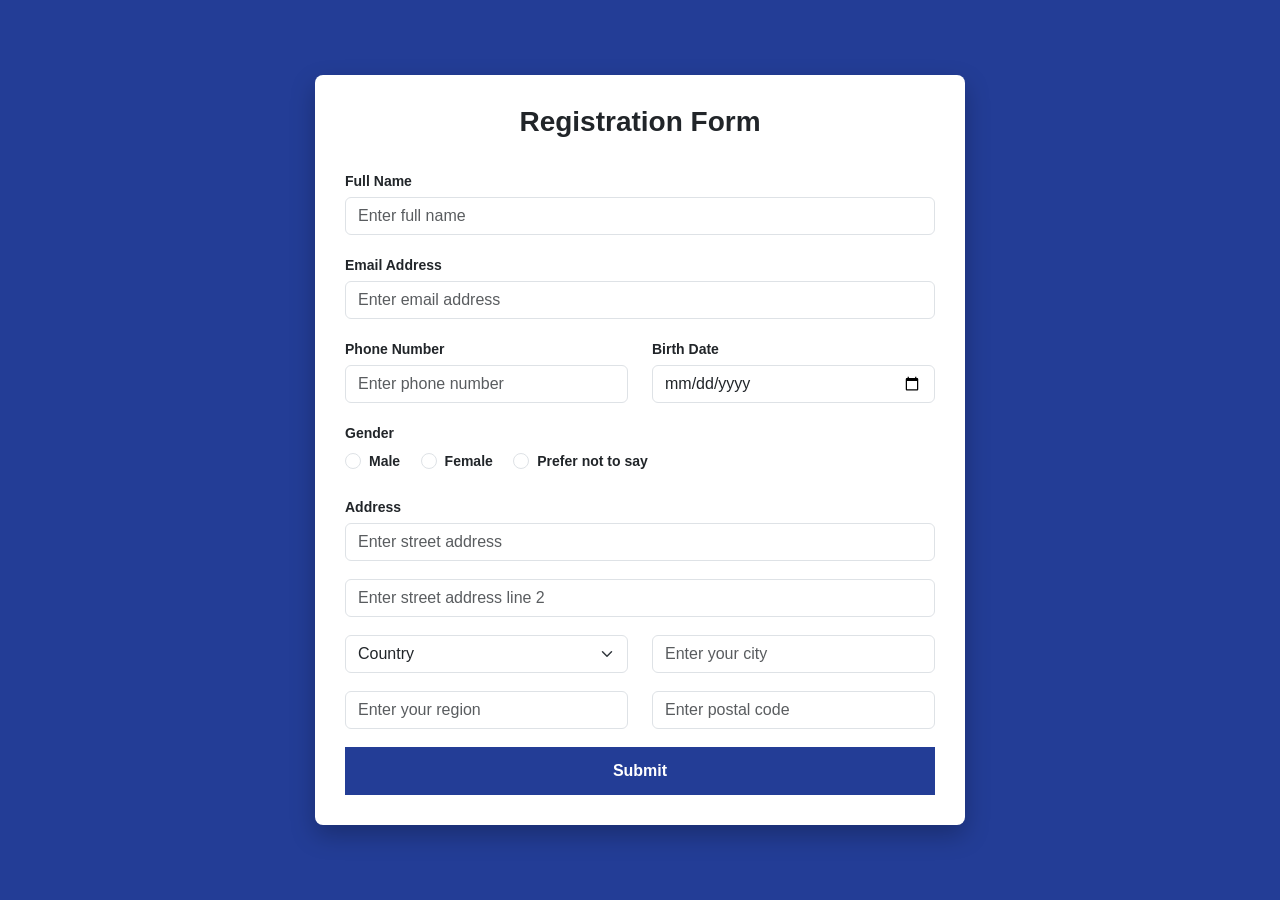
<file: Day 2/index.html>
<!DOCTYPE html>
<html lang="en">
<head>
<meta charset="UTF-8">
<meta name="viewport" content="width=device-width, initial-scale=1.0">
<title>Student Registration</title>

<link href="https://cdn.jsdelivr.net/npm/bootstrap@5.3.3/dist/css/bootstrap.min.css" rel="stylesheet">
<link rel="stylesheet" href="style.css">

</head>

<body>

<div class="form-box">

<h3>Registration Form</h3>

<form>

<label>Full Name</label>
<input type="text" class="form-control" placeholder="Enter full name">

<label>Email Address</label>
<input type="email" class="form-control" placeholder="Enter email address">

<div class="row">

<div class="col-md-6">
<label>Phone Number</label>
<input type="tel" class="form-control" placeholder="Enter phone number">
</div>

<div class="col-md-6">
<label>Birth Date</label>
<input type="date" class="form-control">
</div>

</div>

<label>Gender</label>

<div class="mb-3">

<div class="form-check form-check-inline">
<input class="form-check-input" type="radio" name="gender">
<label class="form-check-label">Male</label>
</div>

<div class="form-check form-check-inline">
<input class="form-check-input" type="radio" name="gender">
<label class="form-check-label">Female</label>
</div>

<div class="form-check form-check-inline">
<input class="form-check-input" type="radio" name="gender">
<label class="form-check-label">Prefer not to say</label>
</div>

</div>

<label>Address</label>

<input type="text"
class="form-control"
placeholder="Enter street address">

<input type="text"
class="form-control"
placeholder="Enter street address line 2">

<div class="row">

<div class="col-md-6">

<select class="form-select">
<option selected>Country</option>
<option>India</option>
<option>USA</option>
<option>Canada</option>
<option>Australia</option>
</select>

</div>

<div class="col-md-6">

<input
type="text"
class="form-control"
placeholder="Enter your city">

</div>

</div>

<div class="row">

<div class="col-md-6">

<input
type="text"
class="form-control"
placeholder="Enter your region">

</div>

<div class="col-md-6">

<input
type="text"
class="form-control"
placeholder="Enter postal code">

</div>

</div>

<button class="btn-submit">
Submit
</button>

</form>

</div>

<script src="https://cdn.jsdelivr.net/npm/bootstrap@5.3.3/dist/js/bootstrap.bundle.min.js"></script>

</body>
</html>
</file>
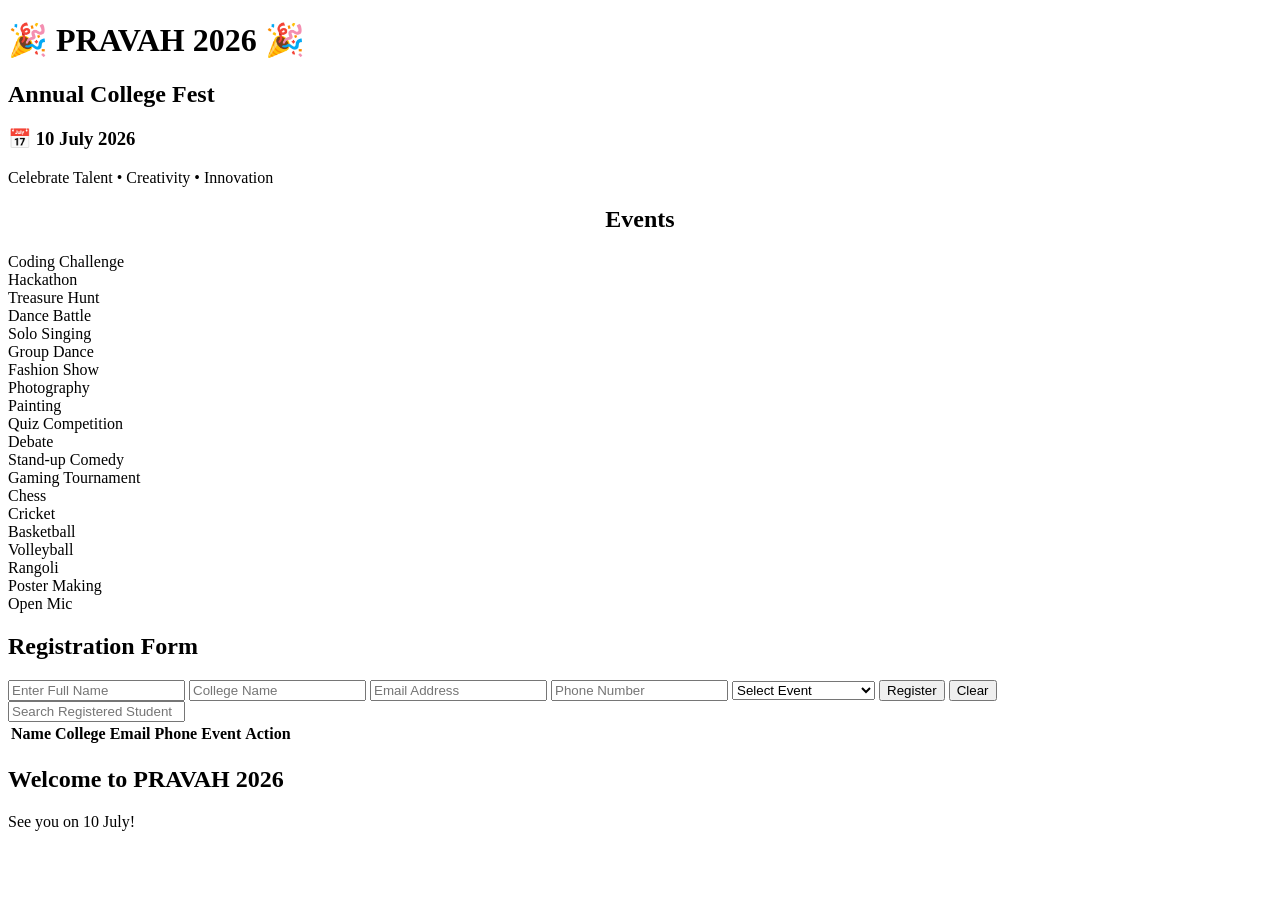
<file: Day 5/index.html>
<!DOCTYPE html>
<html lang="en">
<head>
<meta charset="UTF-8">
<meta name="viewport" content="width=device-width, initial-scale=1.0">
<title>PRAVAH 2026 College Fest</title>

</head>

<body>

<header>
<h1>🎉 PRAVAH 2026 🎉</h1>
<h2>Annual College Fest</h2>
<h3>📅 10 July 2026</h3>
<p>Celebrate Talent • Creativity • Innovation</p>
</header>

<div class="container">

<h2 style="text-align:center;">Events</h2>

<div class="events">

<div class="event">Coding Challenge</div>
<div class="event">Hackathon</div>
<div class="event">Treasure Hunt</div>
<div class="event">Dance Battle</div>
<div class="event">Solo Singing</div>
<div class="event">Group Dance</div>
<div class="event">Fashion Show</div>
<div class="event">Photography</div>
<div class="event">Painting</div>
<div class="event">Quiz Competition</div>
<div class="event">Debate</div>
<div class="event">Stand-up Comedy</div>
<div class="event">Gaming Tournament</div>
<div class="event">Chess</div>
<div class="event">Cricket</div>
<div class="event">Basketball</div>
<div class="event">Volleyball</div>
<div class="event">Rangoli</div>
<div class="event">Poster Making</div>
<div class="event">Open Mic</div>

</div>

<form id="regForm">

<h2>Registration Form</h2>

<input type="text" id="name" placeholder="Enter Full Name">

<input type="text" id="college" placeholder="College Name">

<input type="email" id="email" placeholder="Email Address">

<input type="tel" id="phone" placeholder="Phone Number">

<select id="event">
<option value="">Select Event</option>
<option>Coding Challenge</option>
<option>Hackathon</option>
<option>Treasure Hunt</option>
<option>Dance Battle</option>
<option>Solo Singing</option>
<option>Group Dance</option>
<option>Fashion Show</option>
<option>Photography</option>
<option>Painting</option>
<option>Quiz Competition</option>
<option>Debate</option>
<option>Stand-up Comedy</option>
<option>Gaming Tournament</option>
<option>Chess</option>
<option>Cricket</option>
<option>Basketball</option>
<option>Volleyball</option>
<option>Rangoli</option>
<option>Poster Making</option>
<option>Open Mic</option>
</select>

<button class="register" type="submit">Register</button>
<button class="clear" type="reset">Clear</button>

</form>

<div class="search">
<input type="text" id="search" placeholder="Search Registered Student">
</div>

<table>

<thead>
<tr>
<th>Name</th>
<th>College</th>
<th>Email</th>
<th>Phone</th>
<th>Event</th>
<th>Action</th>
</tr>
</thead>

<tbody id="tableBody"></tbody>

</table>

</div>

<footer>
<h2>Welcome to PRAVAH 2026</h2>
<p>See you on 10 July!</p>
</footer>

<script src="script.js"></script>
</body>
</html>
</file>
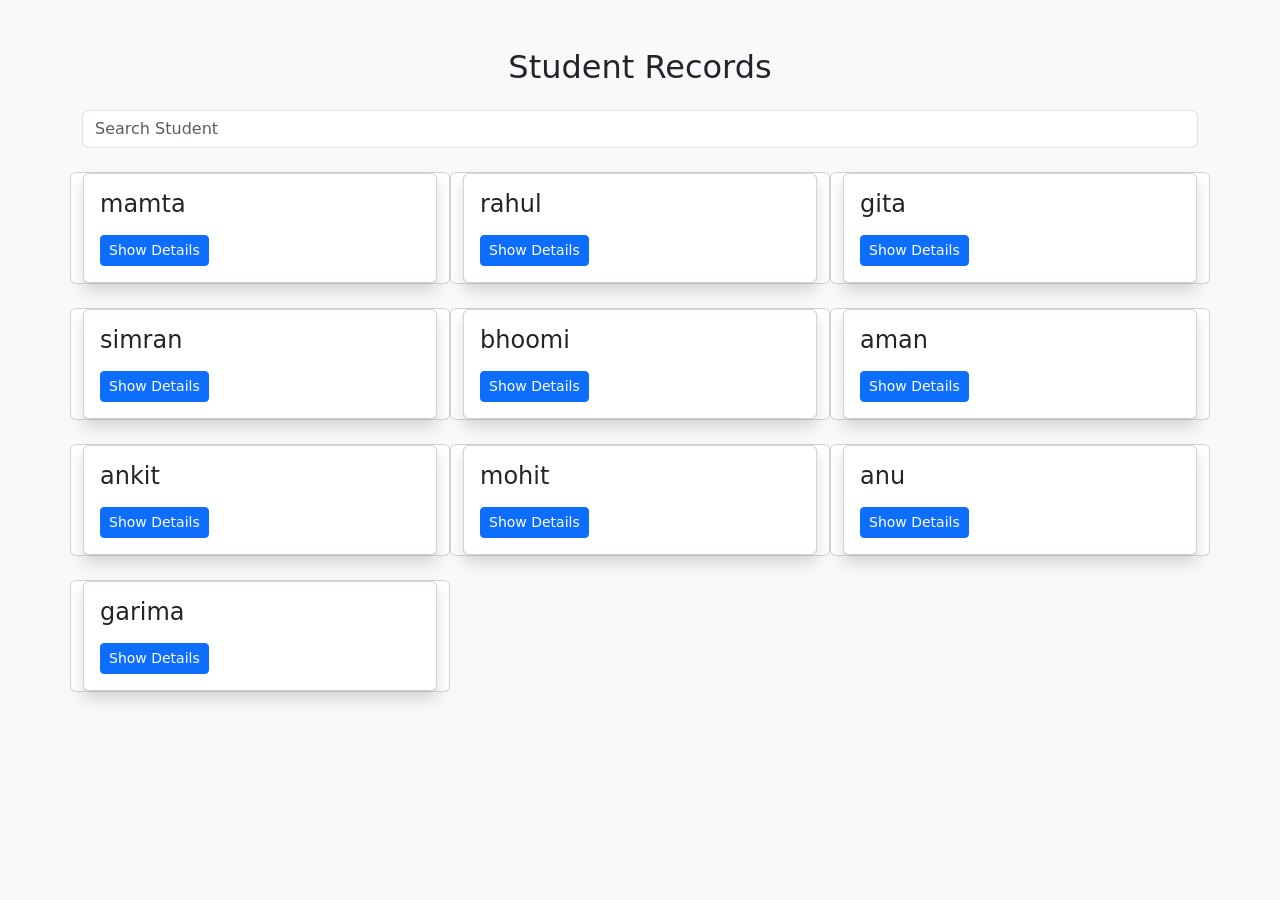
<file: Day 6/index.html>
<!DOCTYPE html>
<html lang="en">
<head>
    <meta charset="UTF-8">
    <meta name="viewport" content="width=device-width, initial-scale=1.0">
    <title>Document</title>

    <!-- Bootstrap CSS -->
    <link href="https://cdn.jsdelivr.net/npm/bootstrap@5.3.3/dist/css/bootstrap.min.css" rel="stylesheet">

    <!-- jQuery -->
    <script src="https://code.jquery.com/jquery-3.7.1.min.js"></script>
</head>

<body class="bg-light">

    <div class="container py-5">
        <h2 class="text-center mb-4">Student Records</h2>

        <input type="text" id="search" class="form-control mb-4"
            placeholder="Search Student">

        <div id="container" class="row g-4"></div>
    </div>

    <script>

        const students = [
            {name:"mamta",branch:"cse",cgpa:8.8},
            {name:"rahul",branch:"ece",cgpa:8.1},
            {name:"gita",branch:"ec",cgpa:8.9},
            {name:"simran",branch:"it",cgpa:8.2},
            {name:"bhoomi",branch:"iot",cgpa:8.8},
            {name:"aman",branch:"civil",cgpa:8.8},
            {name:"ankit",branch:"it",cgpa:8.8},
            {name:"mohit",branch:"cse",cgpa:8.8},
            {name:"anu",branch:"cse",cgpa:8.8},
            {name:"garima",branch:"cse",cgpa:8.8}
        ];

        let html = "";

        for (let i = 0; i < students.length; i++) {

            html += `
            <div class="col-md-4 card item">
                <div class="card shadow">
                    <div class="card-body">
                        <h4>${students[i].name}</h4>

                        <button class="btn btn-primary btn-sm mt-2">
                            Show Details
                        </button>

                        <div class="details mt-3" style="display:none">
                            <p><strong>Branch:</strong> ${students[i].branch}</p>
                            <p><strong>CGPA:</strong> ${students[i].cgpa}</p>
                        </div>

                    </div>
                </div>
            </div>
            `;
        }

        document.getElementById("container").innerHTML = html;

        $(document).on("click", ".btn", function () {
            $(this).next(".details").toggle();
        });

    </script>

</body>
</html>
</file>
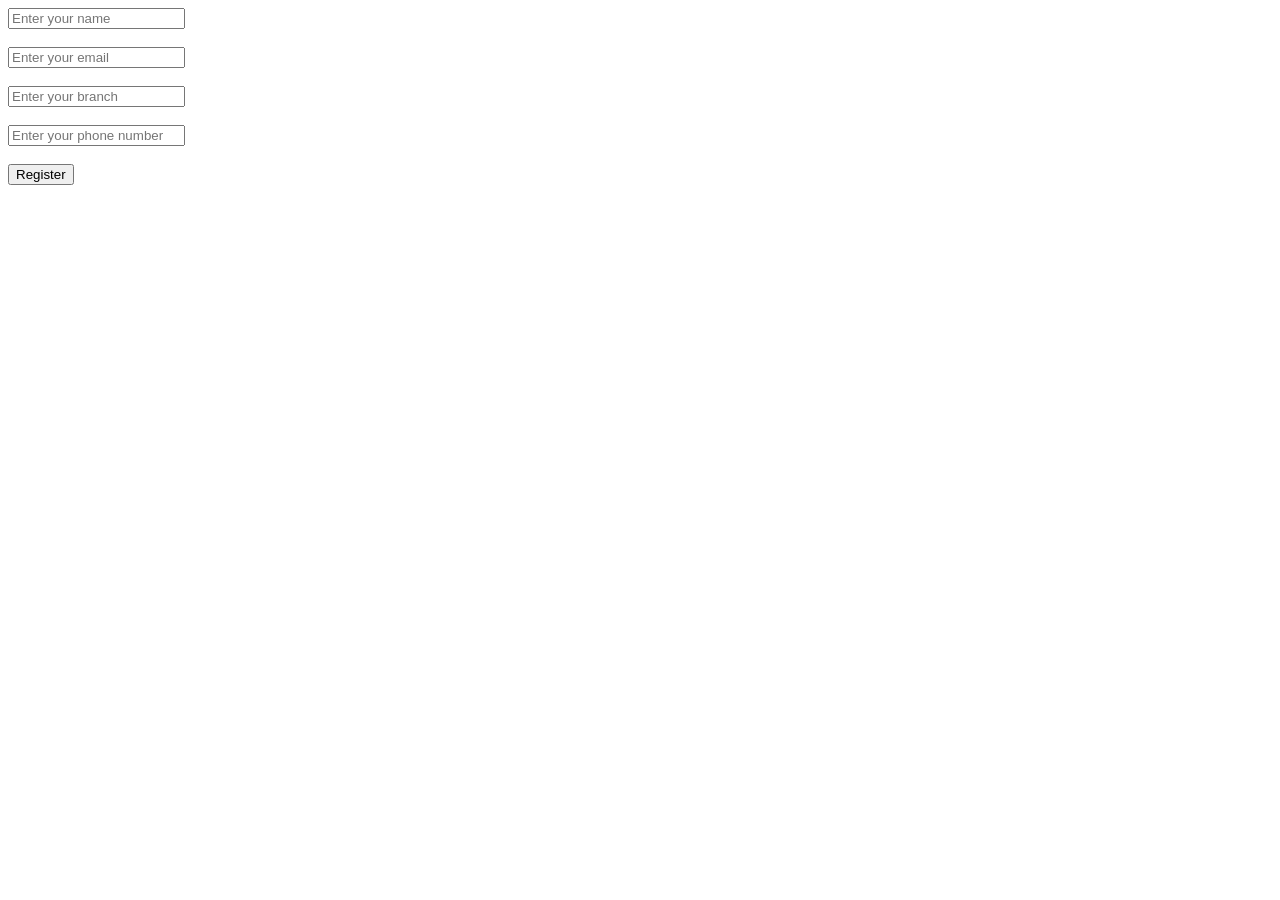
<file: Day 8/index.html>
<!DOCTYPE html>
<html>
<head>
    <title>Registration Form</title>
</head>
<body>

<form action="one.php" method="get">

    <input type="text" name="name" placeholder="Enter your name">
    <br><br>

    <input type="email" name="email" placeholder="Enter your email">
    <br><br>

    <input type="text" name="branch" placeholder="Enter your branch">
    <br><br>

    <input type="text" name="phonenumber" placeholder="Enter your phone number">
    <br><br>

    <button type="submit">Register</button>

</form>

</body>
</html>  

    </form>
</body>
</html>
</file>
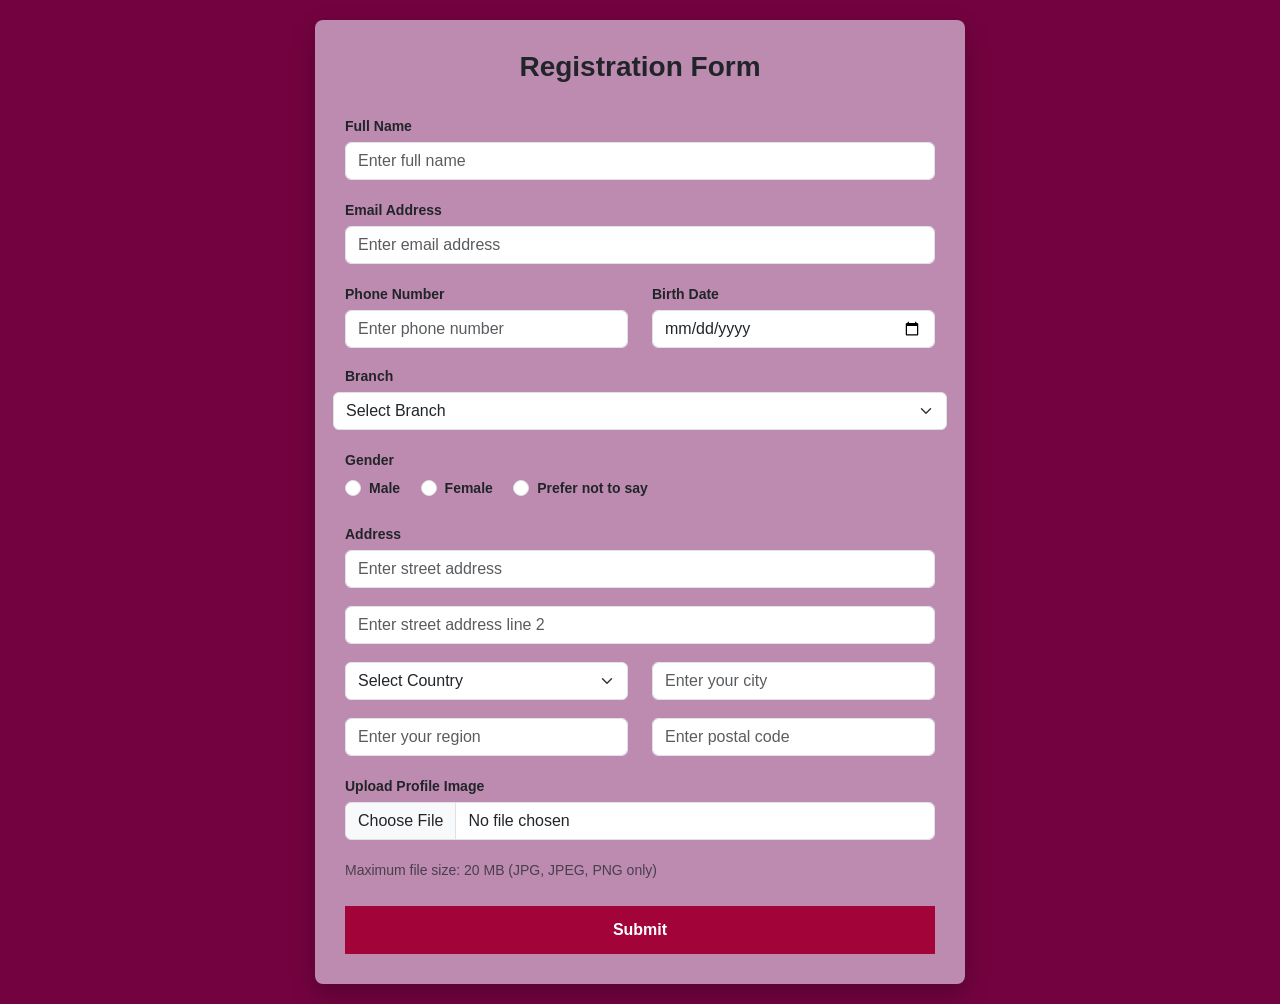
<file: Day 9/index.html>
<!DOCTYPE html>
<html lang="en">
<head>
<meta charset="UTF-8">
<meta name="viewport" content="width=device-width, initial-scale=1.0">
<title>Student Registration</title>

<link href="https://cdn.jsdelivr.net/npm/bootstrap@5.3.3/dist/css/bootstrap.min.css" rel="stylesheet">
<link rel="stylesheet" href="style.css">

</head>

<body>

<div class="form-box">

<h3>Registration Form</h3>

<form action="text.php" method="POST" enctype="multipart/form-data">

<label>Full Name</label>
<input
type="text"
class="form-control"
name="fullname"
placeholder="Enter full name"
required>

<label>Email Address</label>
<input
type="email"
class="form-control"
name="email"
placeholder="Enter email address"
required>

<div class="row">

<div class="col-md-6">
<label>Phone Number</label>
<input
type="tel"
class="form-control"
name="phone"
placeholder="Enter phone number"
required>
</div>

<div class="col-md-6">
<label>Birth Date</label>
<input
type="date"
class="form-control"
name="birthdate"
required>
</div>
<label>Branch</label>

<select class="form-select" name="branch" required>
    <option value="">Select Branch</option>
    <option value="Computer Science Engineering">Computer Science Engineering</option>
    <option value="Information Technology">Information Technology</option>
    <option value="Artificial Intelligence">Artificial Intelligence</option>
    <option value="Data Science">Data Science</option>
    <option value="Electronics & Communication">Electronics & Communication</option>
    <option value="Electrical Engineering">Electrical Engineering</option>
    <option value="Mechanical Engineering">Mechanical Engineering</option>
    <option value="Civil Engineering">Civil Engineering</option>
</select>

<br>

</div>

<label>Gender</label>

<div class="mb-3">

<div class="form-check form-check-inline">
<input
class="form-check-input"
type="radio"
name="gender"
value="Male"
required>
<label class="form-check-label">Male</label>
</div>

<div class="form-check form-check-inline">
<input
class="form-check-input"
type="radio"
name="gender"
value="Female">
<label class="form-check-label">Female</label>
</div>

<div class="form-check form-check-inline">
<input
class="form-check-input"
type="radio"
name="gender"
value="Prefer not to say">
<label class="form-check-label">Prefer not to say</label>
</div>

</div>

<label>Address</label>

<input
type="text"
class="form-control"
name="address1"
placeholder="Enter street address">

<input
type="text"
class="form-control"
name="address2"
placeholder="Enter street address line 2">

<div class="row">

<div class="col-md-6">

<select
class="form-select"
name="country"
required>

<option value="">Select Country</option>
<option value="India">India</option>
<option value="USA">USA</option>
<option value="Canada">Canada</option>
<option value="Australia">Australia</option>

</select>

</div>

<div class="col-md-6">

<input
type="text"
class="form-control"
name="city"
placeholder="Enter your city">

</div>

</div>

<div class="row">

<div class="col-md-6">

<input
type="text"
class="form-control"
name="region"
placeholder="Enter your region">

</div>

<div class="col-md-6">

<input
type="text"
class="form-control"
name="postalcode"
placeholder="Enter postal code">

</div>

</div>
<label>Upload Profile Image</label>

<input
type="file"
class="form-control"
name="profileImage"
accept=".jpg,.jpeg,.png"
required>

<small class="text-muted">
Maximum file size: 20 MB (JPG, JPEG, PNG only)
</small>

<br><br>

<button
type="submit"
class="btn-submit">
Submit
</button>

</form>

</div>

<script src="https://cdn.jsdelivr.net/npm/bootstrap@5.3.3/dist/js/bootstrap.bundle.min.js"></script>

</body>
</html>
</file>
<file: Day 2/style.css>
body{
background:#233d96;
display:flex;
justify-content:center;
align-items:center;
min-height:100vh;
font-family:Arial,Helvetica,sans-serif;
padding:20px;
}

.form-box{
background:white;
width:100%;
max-width:650px;
padding:30px;
border-radius:8px;
box-shadow:0 10px 25px rgba(0,0,0,.25);
}

h3{
text-align:center;
font-weight:bold;
margin-bottom:30px;
}
label{
font-weight:600;
font-size:14px;
margin-bottom:5px;
}

.form-control,
.form-select{
margin-bottom:18px;
}

.btn-submit{
background:#233d96;
color:white;
width:100%;
padding:12px;
font-weight:bold;
border:none;
}

.btn-submit:hover{
background:#1a2f74;
}
</file>
<file: Day 9/style.css>
body{
background:#730340;
display:flex;
justify-content:center;
align-items:center;
min-height:100vh;
font-family:Arial,Helvetica,sans-serif;
padding:20px;
}

.form-box{
background:rgb(189, 139, 176);
width:100%;
max-width:650px;
padding:30px;
border-radius:8px;
box-shadow:0 10px 25px rgba(0,0,0,.25);
}

h3{
text-align:center;
font-weight:bold;
margin-bottom:30px;
}
label{
font-weight:600;
font-size:14px;
margin-bottom:5px;
}

.form-control,
.form-select{
margin-bottom:18px;
}

.btn-submit{
background:#a20338;
color:white;
width:100%;
padding:12px;
font-weight:bold;
border:none;
}

.btn-submit:hover{
background:#a653b0;
}
</file>
